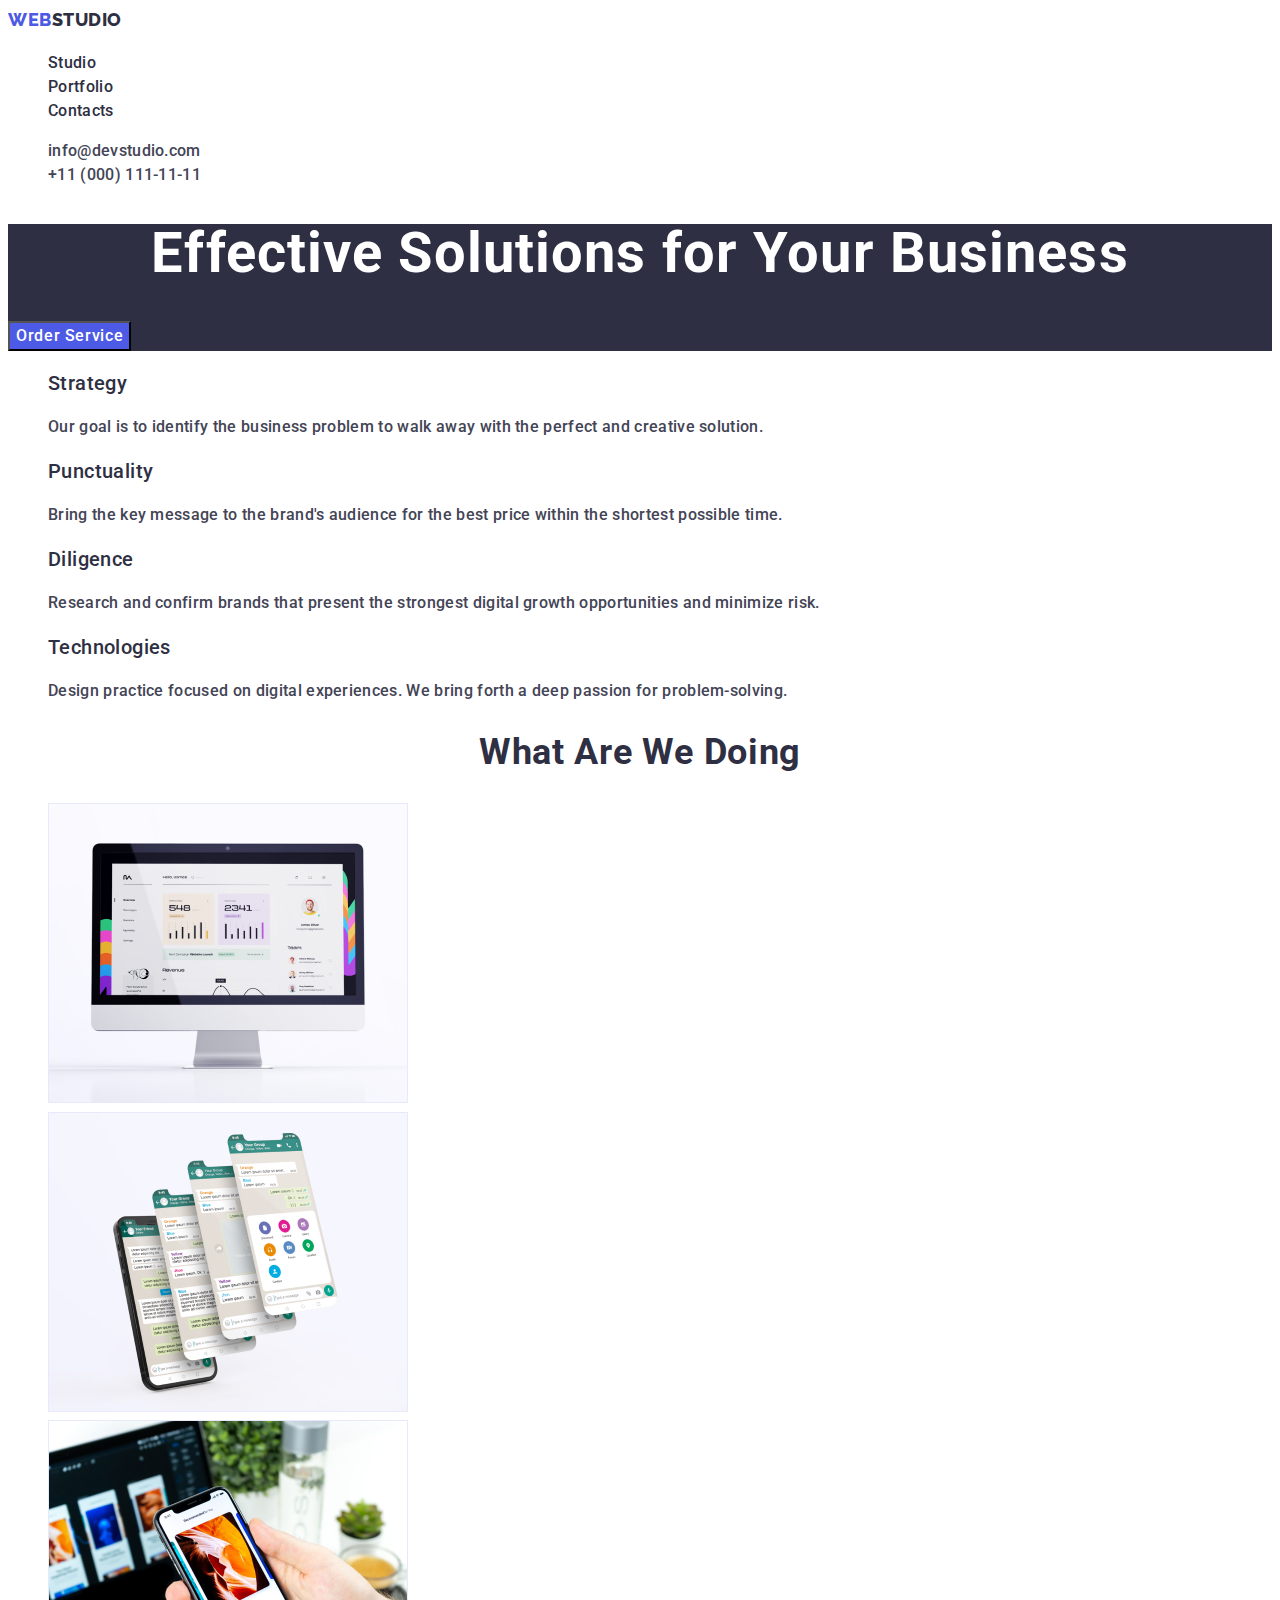
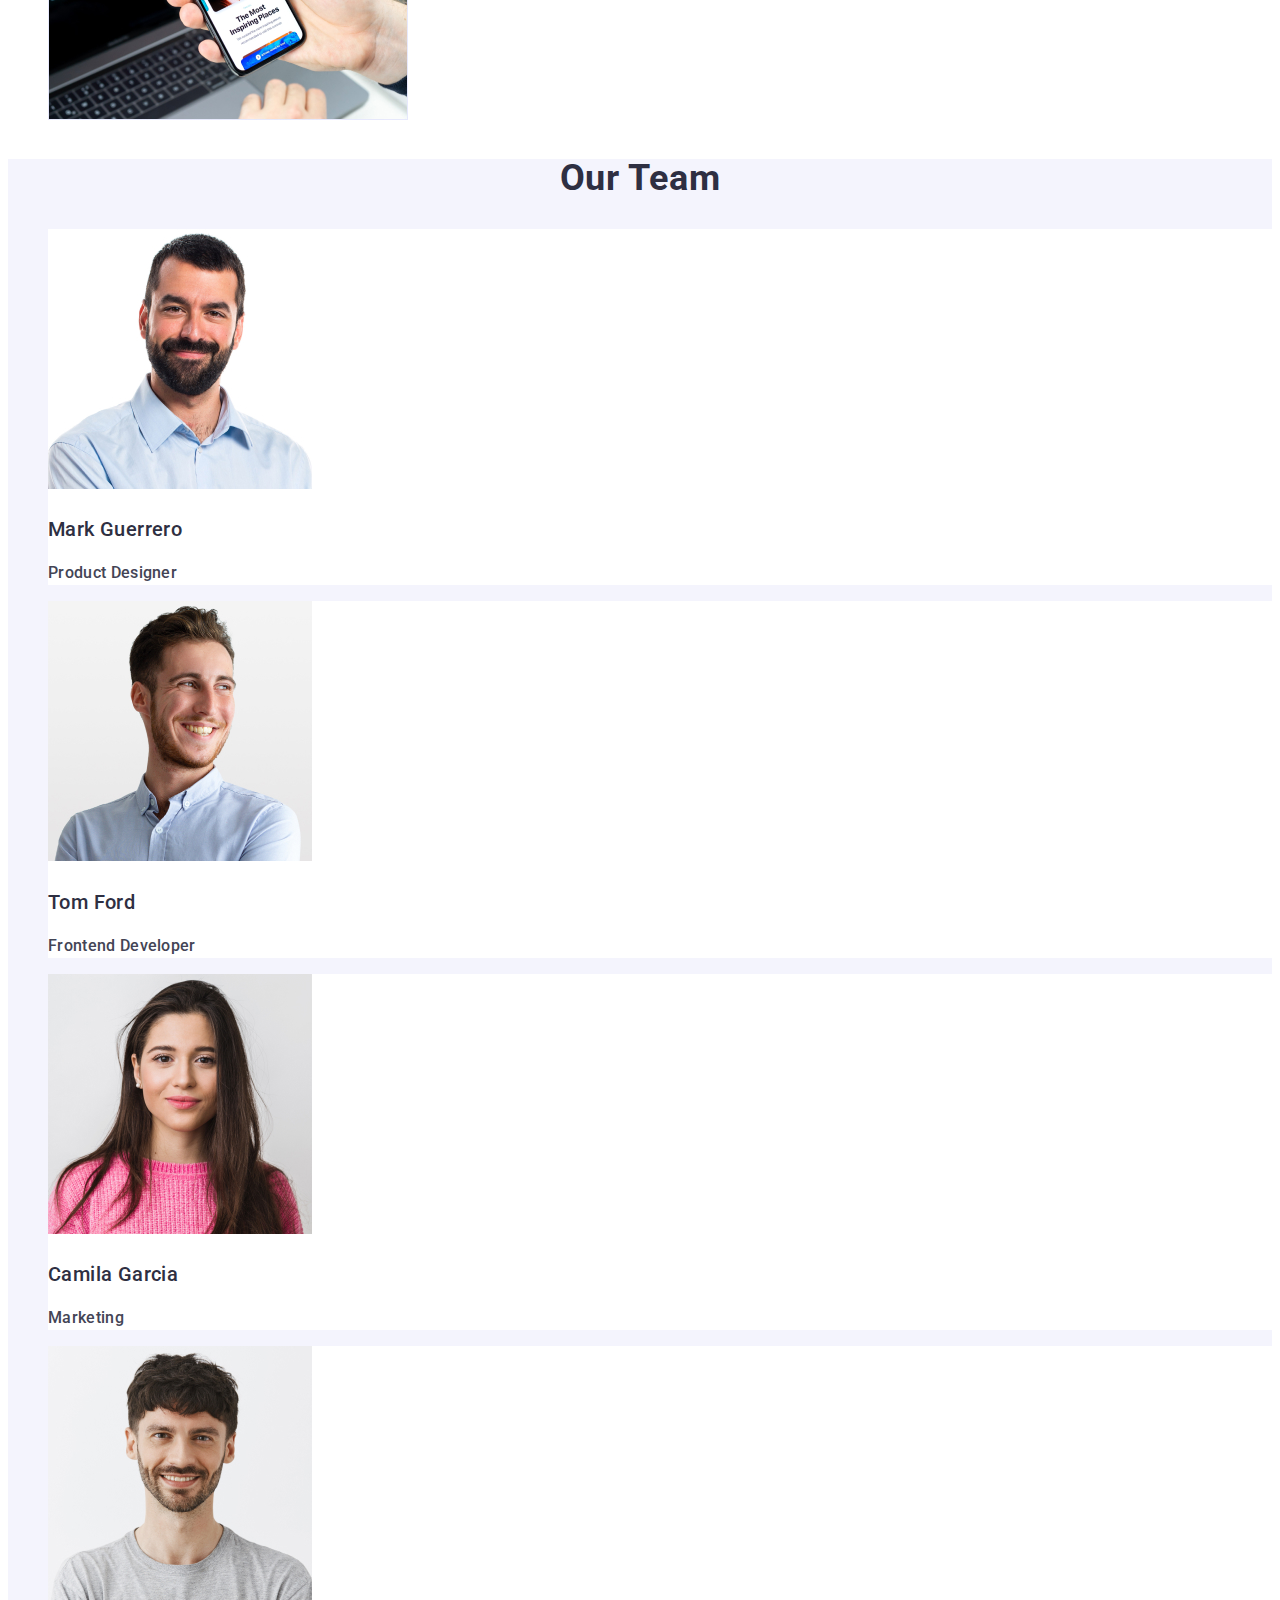
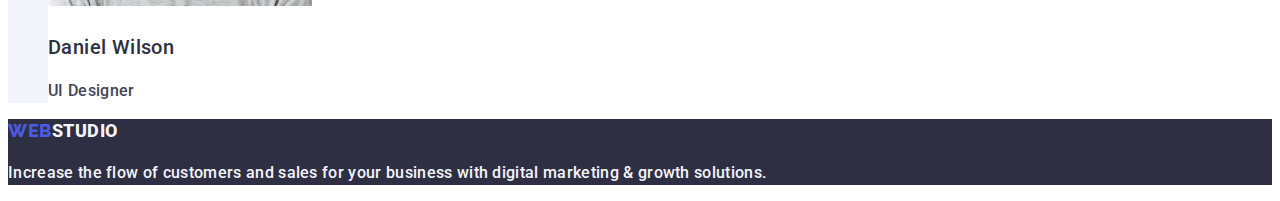
<file: index.html>
<!DOCTYPE html>
<html lang="en">
  <head>
    <meta charset="UTF-8" />
    <meta name="viewport" content="width=device-width, initial-scale=1.0" />
    <link rel="stylesheet" href="./css/styles.css" />
    <link rel="preconnect" href="https://fonts.googleapis.com" />
    <link rel="preconnect" href="https://fonts.gstatic.com" crossorigin />
    <link
      href="https://fonts.googleapis.com/css2?family=Raleway:wght@800&family=Roboto:wght@400;500;700;900&display=swap"
      rel="stylesheet"
    />
    <title>WebStudio</title>
  </head>
  <body>
    <header class="header">
      <nav class="list">
        <a href="./index.html" class="header-logo link list"
          >Web<span class="logo-span">Studio</span></a
        >
        <ul class="list">
          <li class="header-menu-item">
            <a href="./index.html" class="link">Studio</a>
          </li>
          <li class="header-menu-item">
            <a href="./portfolio.html" class="link">Portfolio</a>
          </li>
          <li class="header-menu-item"><a href="" class="link">Contacts</a></li>
        </ul>
      </nav>
      <address class="address">
        <ul class="list">
          <li class="header-address">
            <a href="mailto:info@devstudio.com" class="link"
              >info@devstudio.com</a
            >
          </li>
          <li class="header-address">
            <a href="tel:+110001111111" class="link">+11 (000) 111-11-11</a>
          </li>
        </ul>
      </address>
    </header>
    <main class="main">
      <!-- Section-1 -->
      <section class="section-one">
        <h1 class="main-title">Effective Solutions for Your Business</h1>
        <button type="button" class="text-btn">Order Service</button>
      </section>
      <!-- Section-2 -->
      <section>
        <h2 hidden>Tittle 2 Test</h2>
        <ul class="section-list list">
          <li>
            <h3 class="main-title-list">Strategy</h3>
            <p class="main-text">
              Our goal is to identify the business problem to walk away with the
              perfect and creative solution.
            </p>
          </li>
          <li>
            <h3 class="main-title-list">Punctuality</h3>
            <p class="main-text">
              Bring the key message to the brand's audience for the best price
              within the shortest possible time.
            </p>
          </li>
          <li>
            <h3 class="main-title-list">Diligence</h3>
            <p class="main-text">
              Research and confirm brands that present the strongest digital
              growth opportunities and minimize risk.
            </p>
          </li>
          <li>
            <h3 class="main-title-list">Technologies</h3>
            <p class="main-text">
              Design practice focused on digital experiences. We bring forth a
              deep passion for problem-solving.
            </p>
          </li>
        </ul>
      </section>
      <!-- Section-3 -->
      <section>
        <h2 class="main-title-text">What are we doing</h2>
        <ul class="section-list list">
          <li>
            <img src="./images/Rectangle71.jpg" alt="computer" width="360" />
          </li>
          <li>
            <img src="./images/Rectangle71-2.jpg" alt="telephone" width="360" />
          </li>
          <li>
            <img
              src="./images/Rectangle-3.jpg"
              alt="phone-and-computer"
              width="360"
            />
          </li>
        </ul>
      </section>
      <!-- Section-4 -->
      <section class="section-team">
        <h2 class="main-title-text">Our Team</h2>
        <ul class="section-list list">
          <li class="section-item">
            <img src="./images/img-1.jpg" alt="man" width="264" />
            <h3 class="main-title-list">Mark Guerrero</h3>
            <p class="text-description">Product Designer</p>
          </li>
          <li class="section-item">
            <img src="./images/img-2.jpg" alt="man" width="264" />
            <h3 class="main-title-list">Tom Ford</h3>
            <p class="text-description">Frontend Developer</p>
          </li>
          <li class="section-item">
            <img src="./images/img-3.jpg" alt="women" width="264" />
            <h3 class="main-title-list">Camila Garcia</h3>
            <p class="text-description">Marketing</p>
          </li>
          <li class="section-item">
            <img src="./images/img-4.jpg" alt="man" width="264" />
            <h3 class="main-title-list">Daniel Wilson</h3>
            <p class="text-description">UI Designer</p>
          </li>
        </ul>
      </section>
    </main>
    <footer class="footer">
      <a class="header-logo link list" href="./index.html"
        >Web<span class="logo-footer">Studio</span></a
      >
      <p class="footer-text">
        Increase the flow of customers and sales for your business with digital
        marketing & growth solutions.
      </p>
    </footer>
  </body>
</html>
</file>
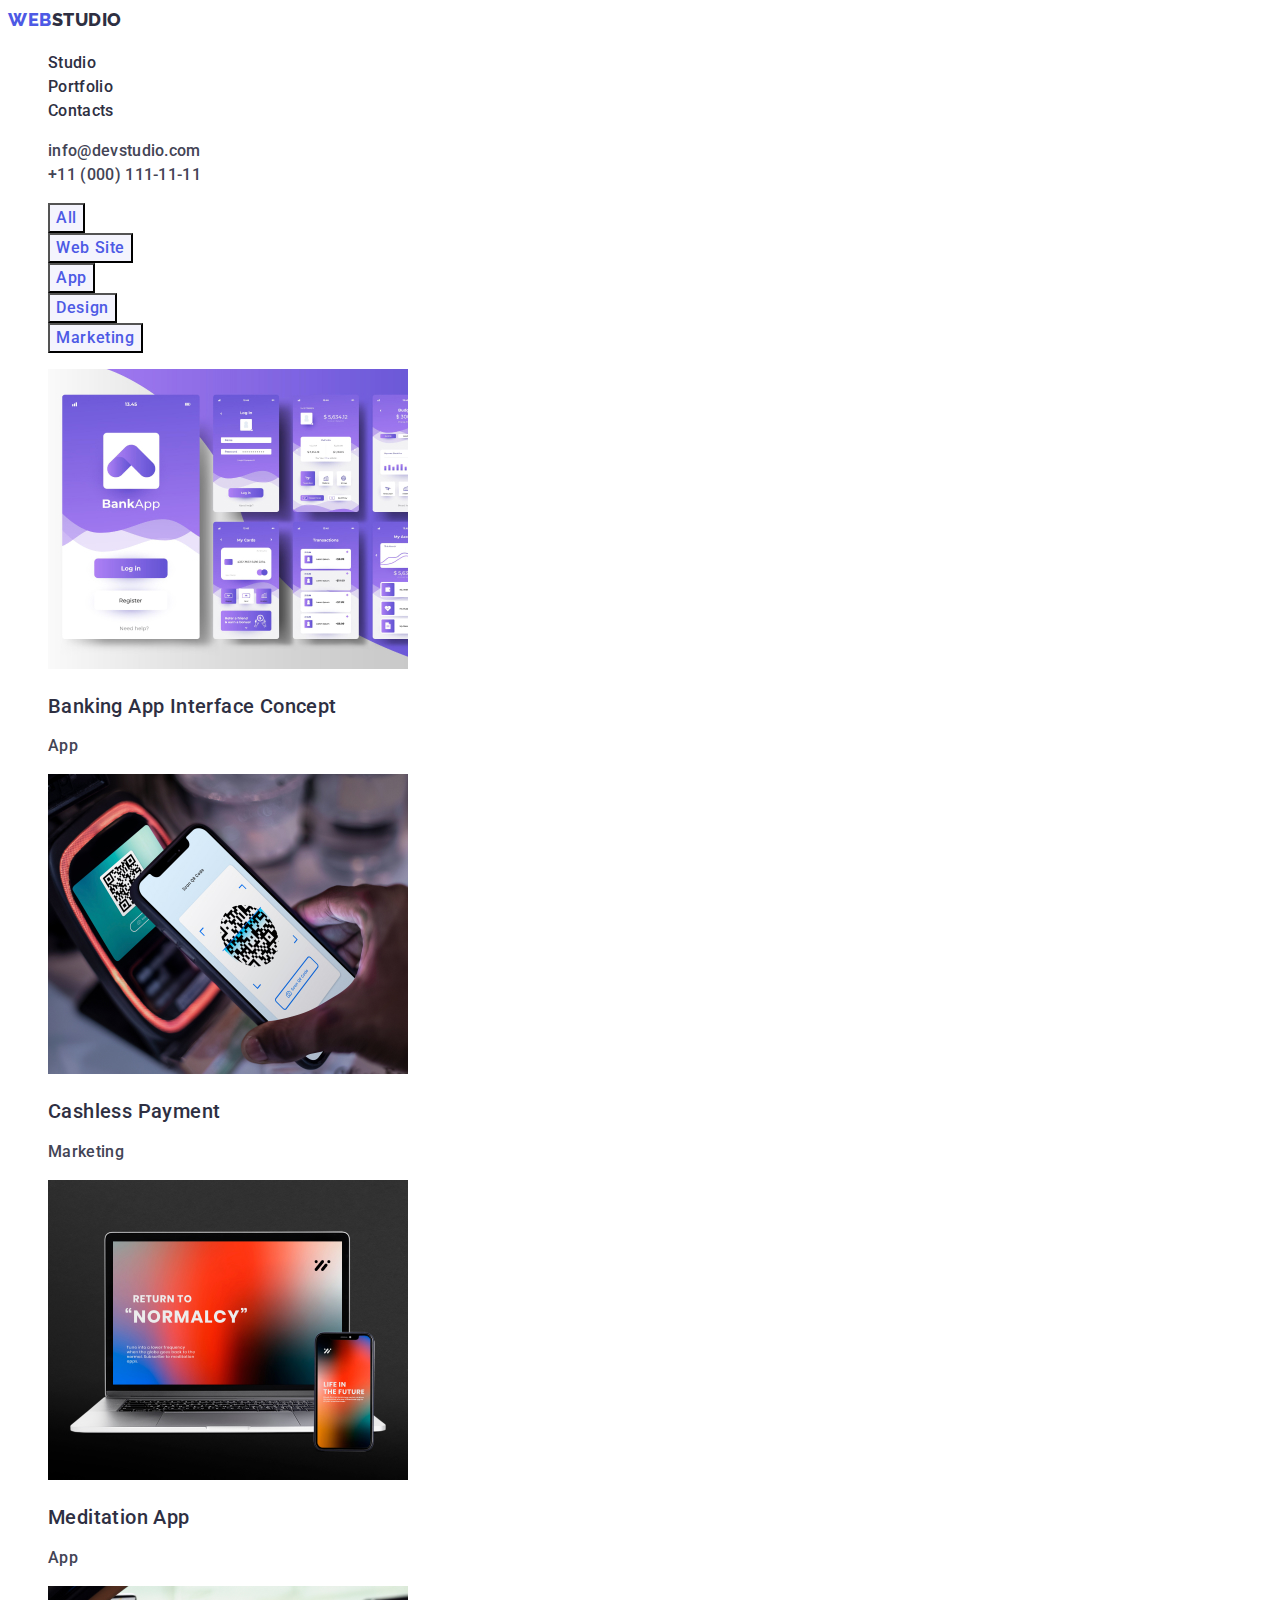
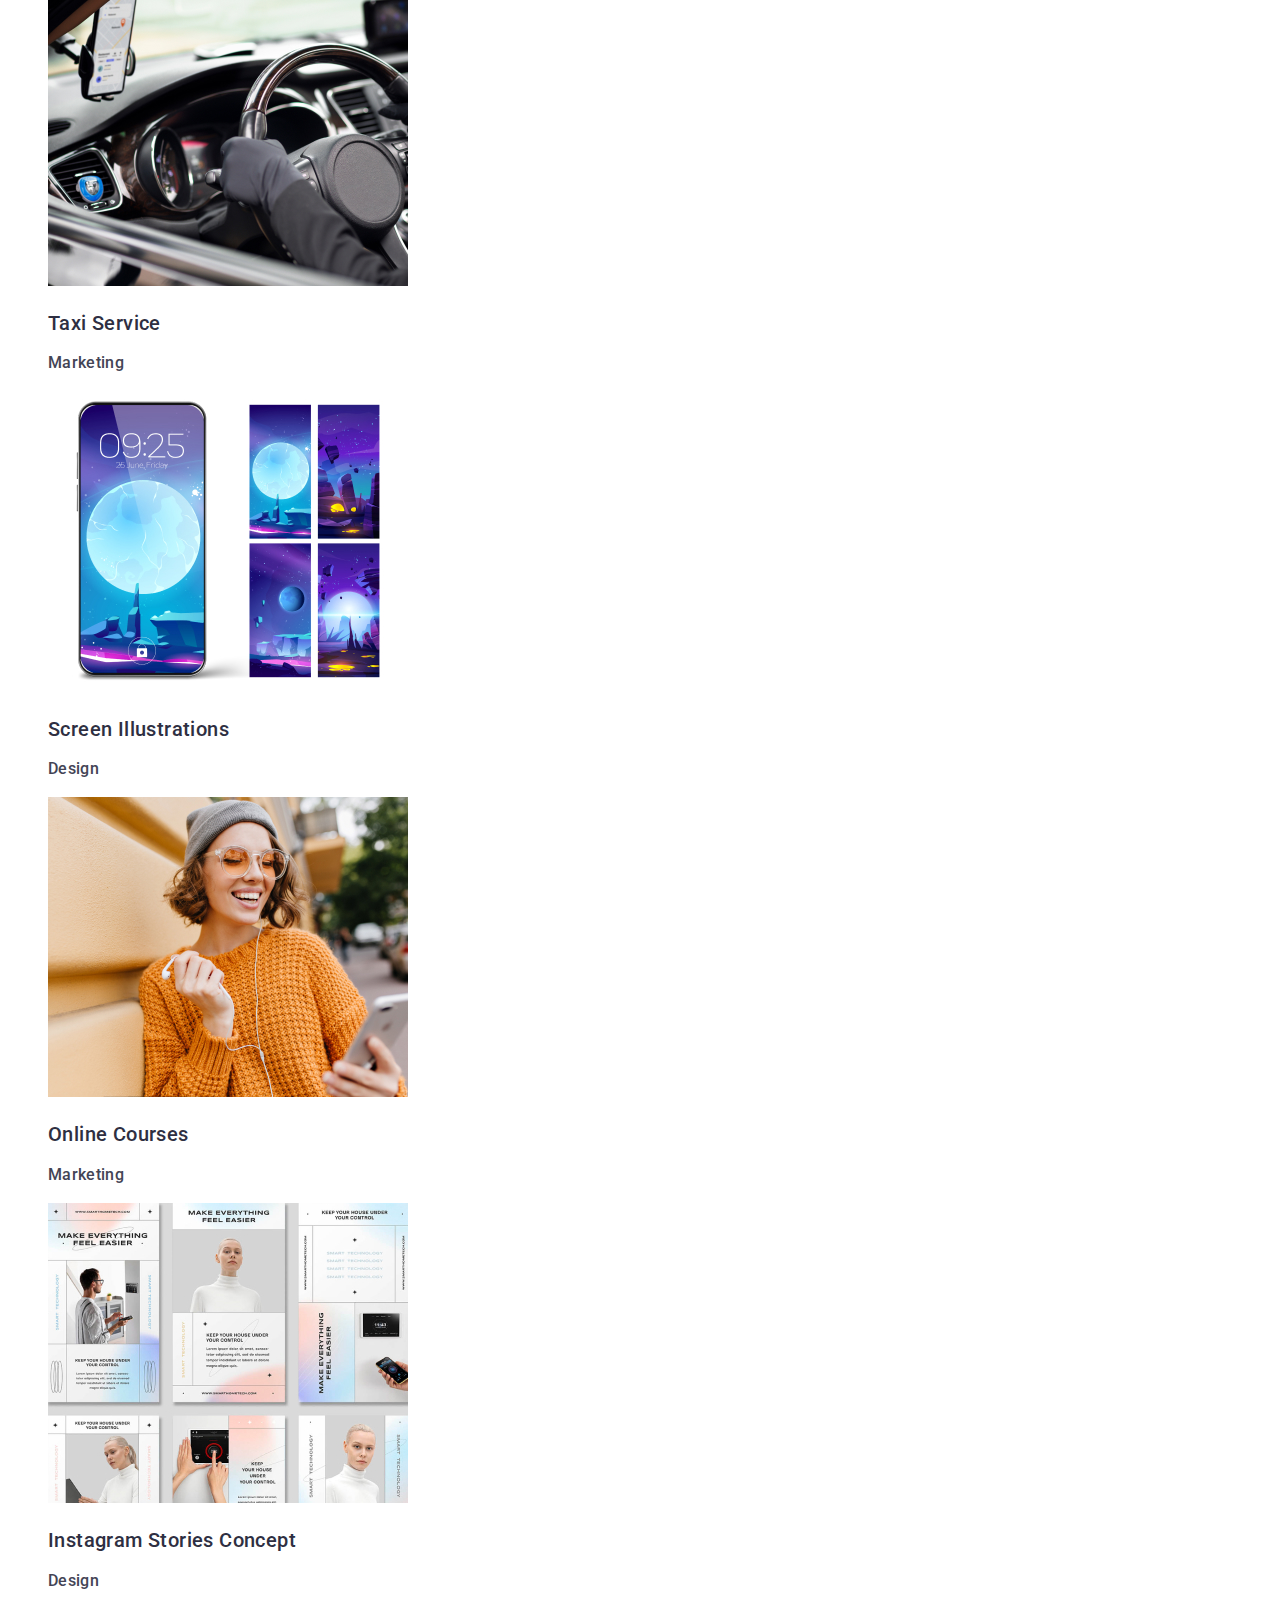
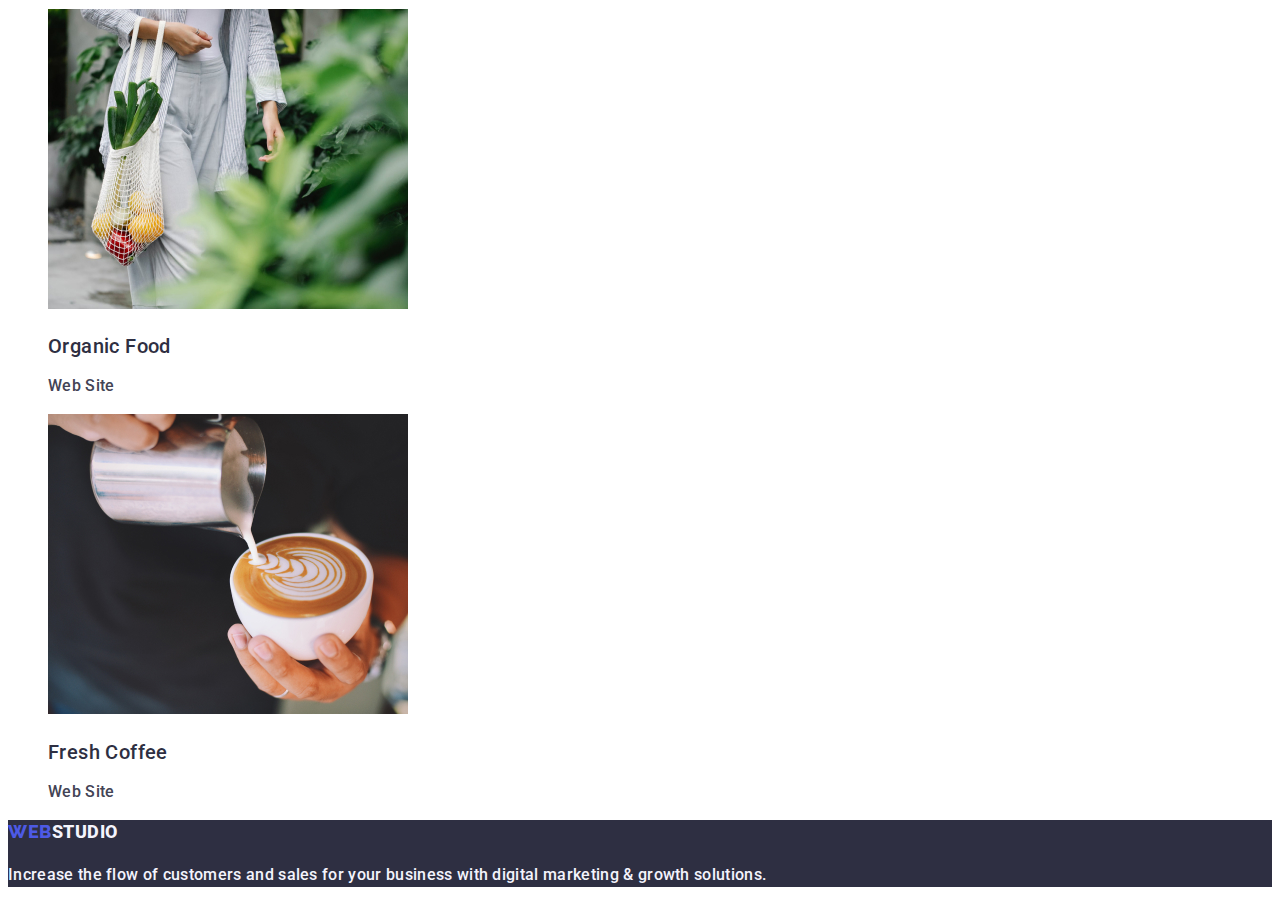
<file: portfolio.html>
<!DOCTYPE html>
<html lang="en">
  <head>
    <meta charset="UTF-8" />
    <meta name="viewport" content="width=device-width, initial-scale=1.0" />
    <link rel="stylesheet" href="./css/styles.css" />
    <link rel="preconnect" href="https://fonts.googleapis.com" />
    <link rel="preconnect" href="https://fonts.gstatic.com" crossorigin />
    <link
      href="https://fonts.googleapis.com/css2?family=Raleway:wght@800&family=Roboto:wght@400;500;700;900&display=swap"
      rel="stylesheet"
    />
    <title>Portfolio</title>
  </head>
  <body>
    <header class="header">
      <nav class="list">
        <a href="./index.html" class="header-logo link list"
          >Web<span class="logo-span">Studio</span></a
        >
        <ul class="list">
          <li class="header-menu-item">
            <a href="./index.html" class="link">Studio</a>
          </li>
          <li class="header-menu-item">
            <a href="./portfolio.html" class="link">Portfolio</a>
          </li>
          <li class="header-menu-item"><a href="" class="link">Contacts</a></li>
        </ul>
      </nav>
      <address class="address">
        <ul class="list">
          <li class="header-address">
            <a href="mailto:info@devstudio.com" class="link"
              >info@devstudio.com</a
            >
          </li>
          <li class="header-address">
            <a href="tel:+110001111111" class="link">+11 (000) 111-11-11</a>
          </li>
        </ul>
      </address>
    </header>
    <main>
      <section>
        <h1 hidden>Title one</h1>
        <!-- Button -->
        <ul class="list">
          <li class="link">
            <button class="btn-item" type="button">All</button>
          </li>
          <li class="link">
            <button class="btn-item" type="button">Web Site</button>
          </li>
          <li class="link">
            <button class="btn-item" type="button">App</button>
          </li>
          <li class="link">
            <button class="btn-item" type="button">Design</button>
          </li>
          <li class="link">
            <button class="btn-item" type="button">Marketing</button>
          </li>
        </ul>
        <!-- IMAGES -->
        <ul class="list">
          <li class="link">
            <a href="" class="link">
              <img src="./images/img-docs.jpg" alt="photo" width="360" />
              <h2 class="portfolio-title">Banking App Interface Concept</h2>
              <p class="portfolio-paragraph">App</p></a
            >
          </li>
          <li class="link">
            <a href="" class="link"
              ><img src="./images/img-docs-2.jpg" alt="photo" width="360" />
              <h2 class="portfolio-title">Cashless Payment</h2>
              <p class="portfolio-paragraph">Marketing</p></a
            >
          </li>
          <li class="link">
            <a href="" class="link"
              ><img src="./images/img-docs-3.jpg" alt="photo" width="360" />
              <h2 class="portfolio-title">Meditation App</h2>
              <p class="portfolio-paragraph">App</p></a
            >
          </li>
          <li class="link">
            <a href="" class="link"
              ><img src="./images/img-docs-4.jpg" alt="photo" width="360" />
              <h2 class="portfolio-title">Taxi Service</h2>
              <p class="portfolio-paragraph">Marketing</p></a
            >
          </li>
          <li class="link">
            <a href="" class="link"
              ><img src="./images/img-docs-5.jpg" alt="photo" width="360" />
              <h2 class="portfolio-title">Screen Illustrations</h2>
              <p class="portfolio-paragraph">Design</p></a
            >
          </li>
          <li class="link">
            <a href="" class="link"
              ><img src="./images/img-docs-6.jpg" alt="photo" width="360" />
              <h2 class="portfolio-title">Online Courses</h2>
              <p class="portfolio-paragraph">Marketing</p></a
            >
          </li>
          <li class="link">
            <a href="" class="link">
              <img src="./images/img-docs-7.jpg" alt="photo" width="360" />
              <h2 class="portfolio-title">Instagram Stories Concept</h2>
              <p class="portfolio-paragraph">Design</p></a
            >
          </li>
          <li class="link">
            <a href="" class="link">
              <img src="./images/img-docs-8.jpg" alt="photo" width="360" />
              <h2 class="portfolio-title">Organic Food</h2>
              <p class="portfolio-paragraph">Web Site</p></a
            >
          </li>
          <li class="link">
            <a href="" class="link"
              ><img src="./images/img-docs-9.jpg" alt="photo" width="360" />
              <h2 class="portfolio-title">Fresh Coffee</h2>
              <p class="portfolio-paragraph">Web Site</p></a
            >
          </li>
        </ul>
      </section>
    </main>
    <footer class="footer">
      <a class="header-logo link list" href="./index.html"
        >Web<span class="logo-footer">Studio</span></a
      >
      <p class="footer-text">
        Increase the flow of customers and sales for your business with digital
        marketing & growth solutions.
      </p>
    </footer>
  </body>
</html>
</file>
<file: css/styles.css>
body {
  font-family: var(--font-primary);
  color: var(--slate);
  background-color: var(--white);
  line-height: 1.66;
  font-weight: 500;
}
:root {
  --font-primary: "Roboto", sans-serif;
  --cloud: #f4f4fd;
  --cornflower: #e7e9fc;
  --iris: #4d5ae5;
  --ocean: #404bbf;
  --navyblue: #2e2f42;
  --green: #31d0aa;
  --slate: #434455;
  --lightslate: #8e8f99;
  --navyblue-modal: rgba(46, 47, 66, 0.4);
  --grey: rgba(46, 47, 66, 0.7);
  --white: #fff;
}
li {
  list-style: none;
  /* list-style-type: none; */
}
.list {
  list-style: none;
  list-style-type: none;
}
.link {
  text-decoration: none;
  color: inherit;
}
button {
  cursor: pointer;
}
.logo-span {
  color: #2e2f42;
}
/* ---------HEADER------------ */
.header {
  background-color: var(--white, #fff);
}
.address {
  font-style: normal;
}
.header-logo {
  color: var(--iris, #4d5ae5);
  font-family: "Raleway", sans-serif;
  font-weight: 800;
  font-size: 18px;
  line-height: 1.17;
  letter-spacing: 0.03em;
  text-transform: uppercase;
}
.logo-span {
  color: var(--navyblue, #2e2f42);
  font-family: "Raleway", sans-serif;
  font-size: 18px;
  line-height: 1.16;
  letter-spacing: 0.03em;
  text-transform: uppercase;
}
.header-menu-item {
  color: var(--navyblue, #2e2f42);
  font-family: var(--font-primary);
  font-size: 16px;
  line-height: 1.5;
  letter-spacing: 0.02em;
}
.header-address {
  color: var(--slate, #434455);
  font-family: var(--font-primary);
  font-size: 16px;
  line-height: 1.5;
  letter-spacing: 0.02em;
}
.link:hover,
.link:focus {
  color: #404bbf;
}
/* -------------MAIN----------- */
.section-one {
  background: var(--navyblue, #2e2f42);
}
.main-title {
  color: var(--white, #fff);
  font-family: var(--font-primary);
  font-size: 56px;
  line-height: 1.07;
  letter-spacing: 0.02em;
  text-align: center;
}
.text-btn {
  color: var(--white, #fff);
  font-family: var(--font-primary);
  font-size: 16px;
  font-weight: 500;
  line-height: 1.5;
  letter-spacing: 0.04em;
  background-color: #4d5ae5;
  cursor: pointer;
}
.btn-item {
  font-family: "Roboto", sans-serif;
  font-weight: 500;
  font-size: 16px;
  line-height: 1.5;
  letter-spacing: 0.04em;
  color: #4d5ae5;
  background-color: #f4f4fd;
  cursor: pointer;
}
.btn-item:hover {
  color: #ffffff;
  background-color: #404bbf;
}
.btn-item:focus {
  color: #ffffff;
  background-color: #404bbf;
}
.text-btn:hover,
.text-btn:focus {
  background-color: #404bbf;
}
.main-title-list {
  color: var(--navyblue, #2e2f42);
  font-family: var(--font-primary);
  font-weight: 500;
  font-size: 20px;
  line-height: 1.2;
  letter-spacing: 0.02em;
}
.main-text {
  color: var(--slate, #434455);
  font-family: var(--font-primary);
  font-size: 16px;
  line-height: 1.5;
  letter-spacing: 0.02em;
}
.main-title-text {
  color: var(--navyblue, #2e2f42);
  font-family: var(--font-primary);
  font-size: 36px;
  line-height: 1.11;
  letter-spacing: 0.02em;
  text-transform: capitalize;
  text-align: center;
}
.portfolio-title {
  color: var(--navyblue, #2e2f42);
  font-family: "Roboto", sans-serif;
  font-weight: 500;
  font-size: 20px;
  line-height: 1.2;
  letter-spacing: 0.02em;
}
.portfolio-paragraph {
  color: var(--slate, #434455);
  font-family: "Roboto", sans-serif;
  font-size: 16px;
  line-height: 1.5;
  letter-spacing: 0.02em;
}
.text-description {
  color: var(--slate, #434455);
  font-family: var(--font-primary);
  font-size: 16px;
  line-height: 1.5;
  letter-spacing: 0.02em;
}
.section-team {
  background: var(--cloud, #f4f4fd);
}
.section-item {
  background: var(--white, #fff);
}
/* --------FOOTER---------- */
.footer {
  background: var(--navyblue, #2e2f42);
}
.logo-footer {
  color: var(--cloud, #f4f4fd);
  font-family: var(--font-primary);
  font-size: 18px;
  font-weight: 800;
  line-height: 1.17;
  letter-spacing: 0.03em;
  text-transform: uppercase;
}
.footer-text {
  line-height: 1.5;
  color: #f4f4fd;
  letter-spacing: 0.02em;
}
</file>
